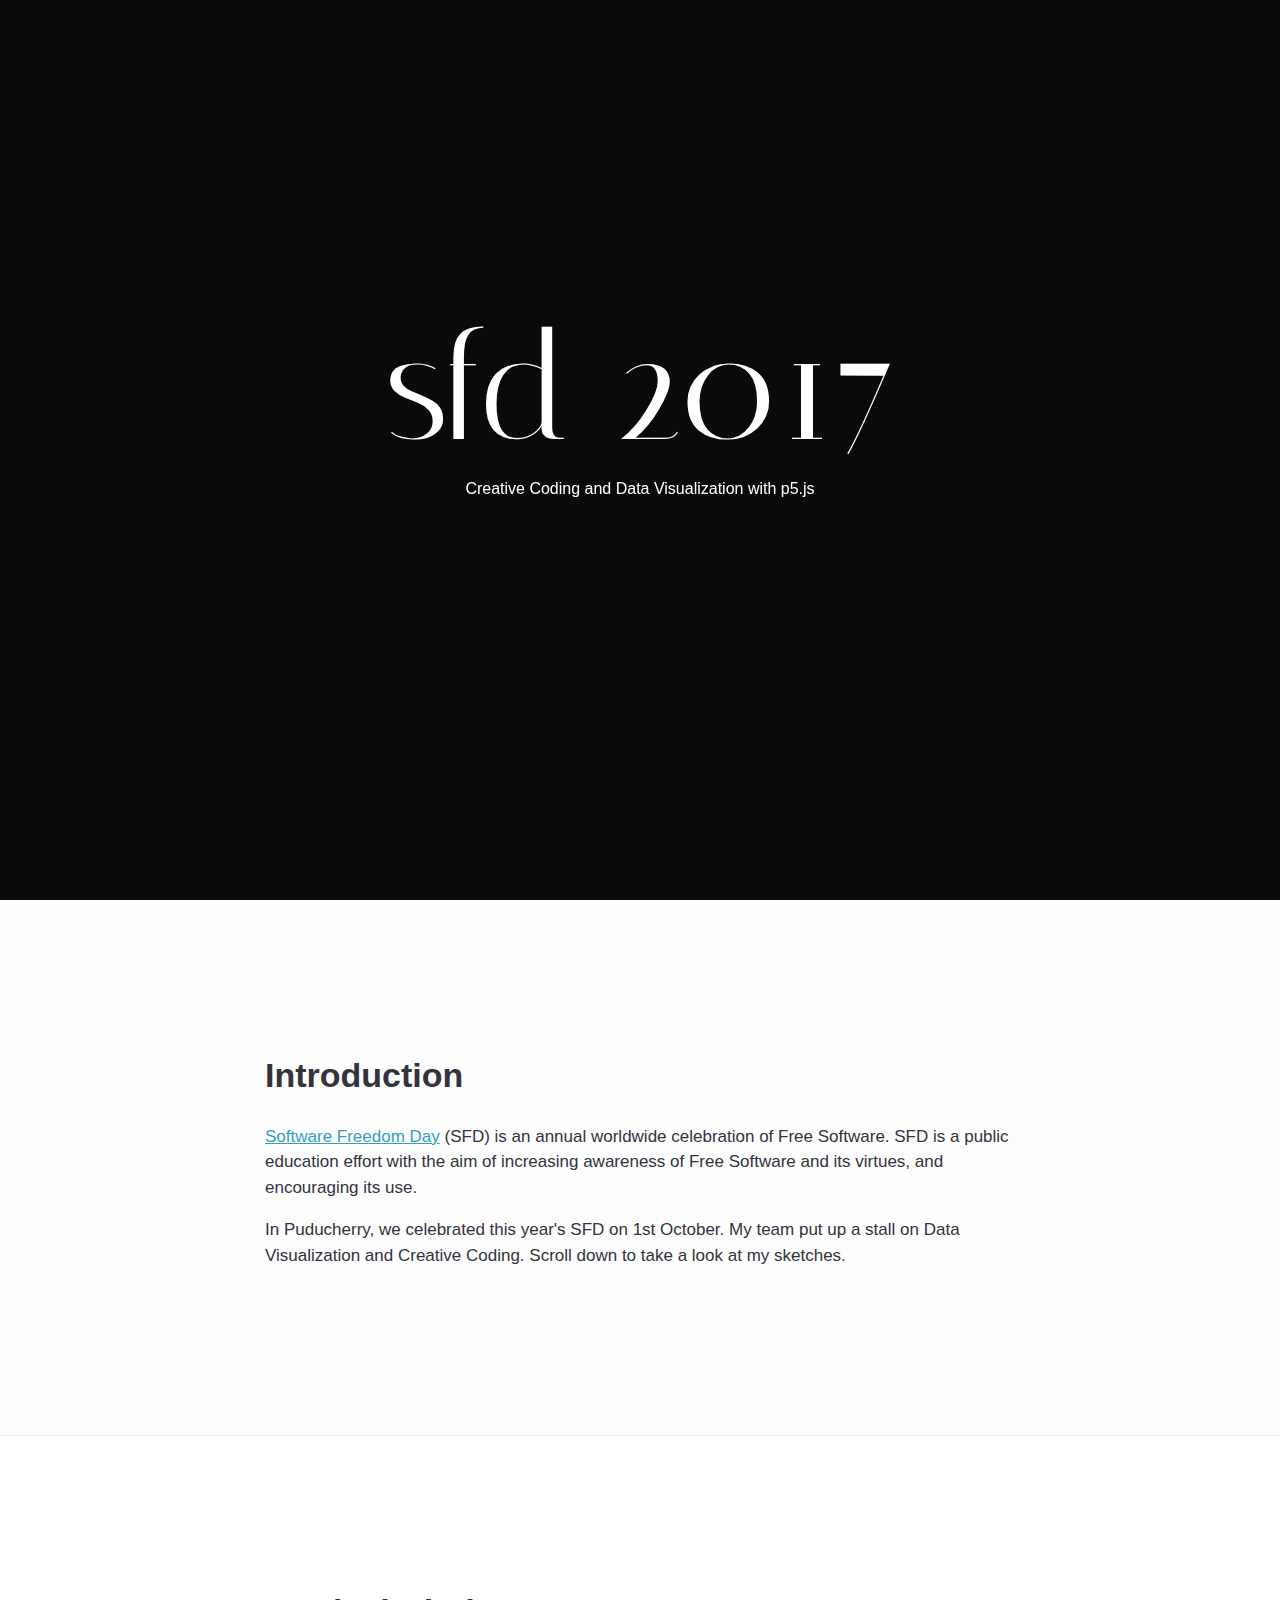
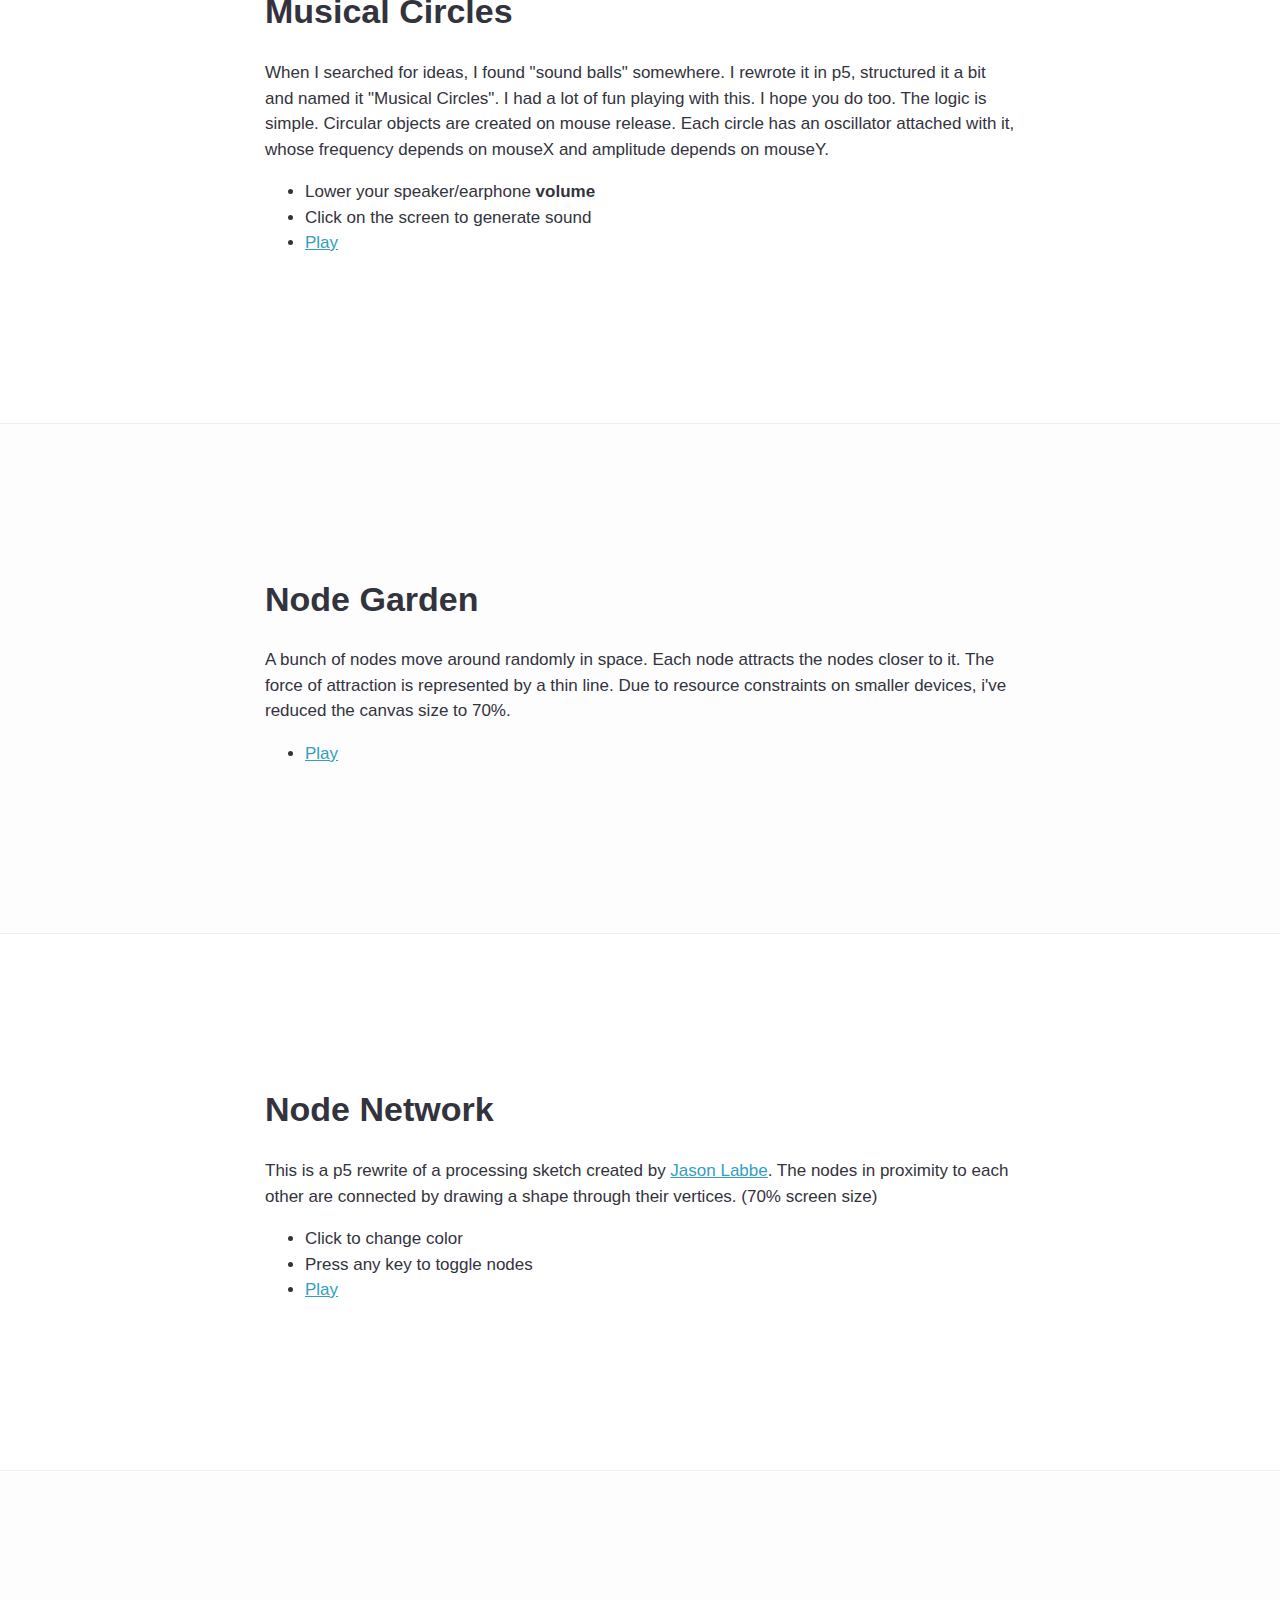
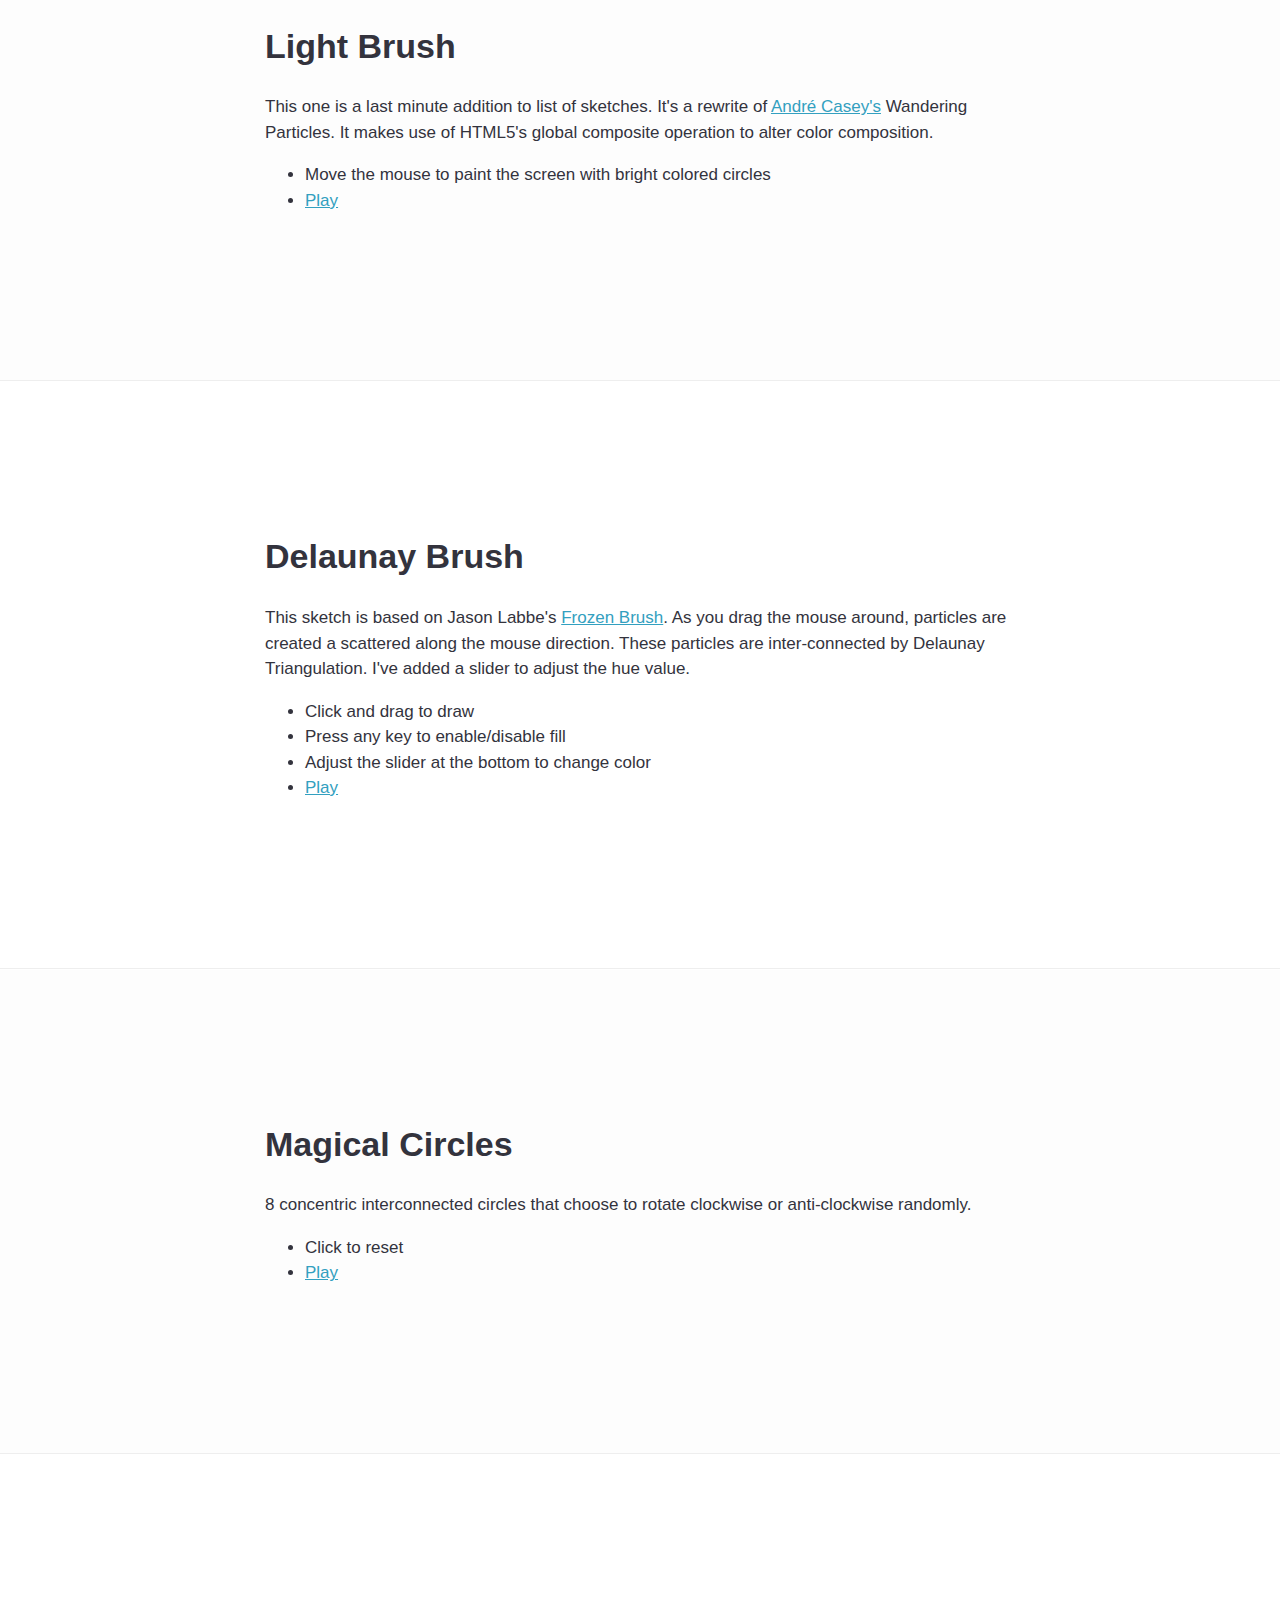
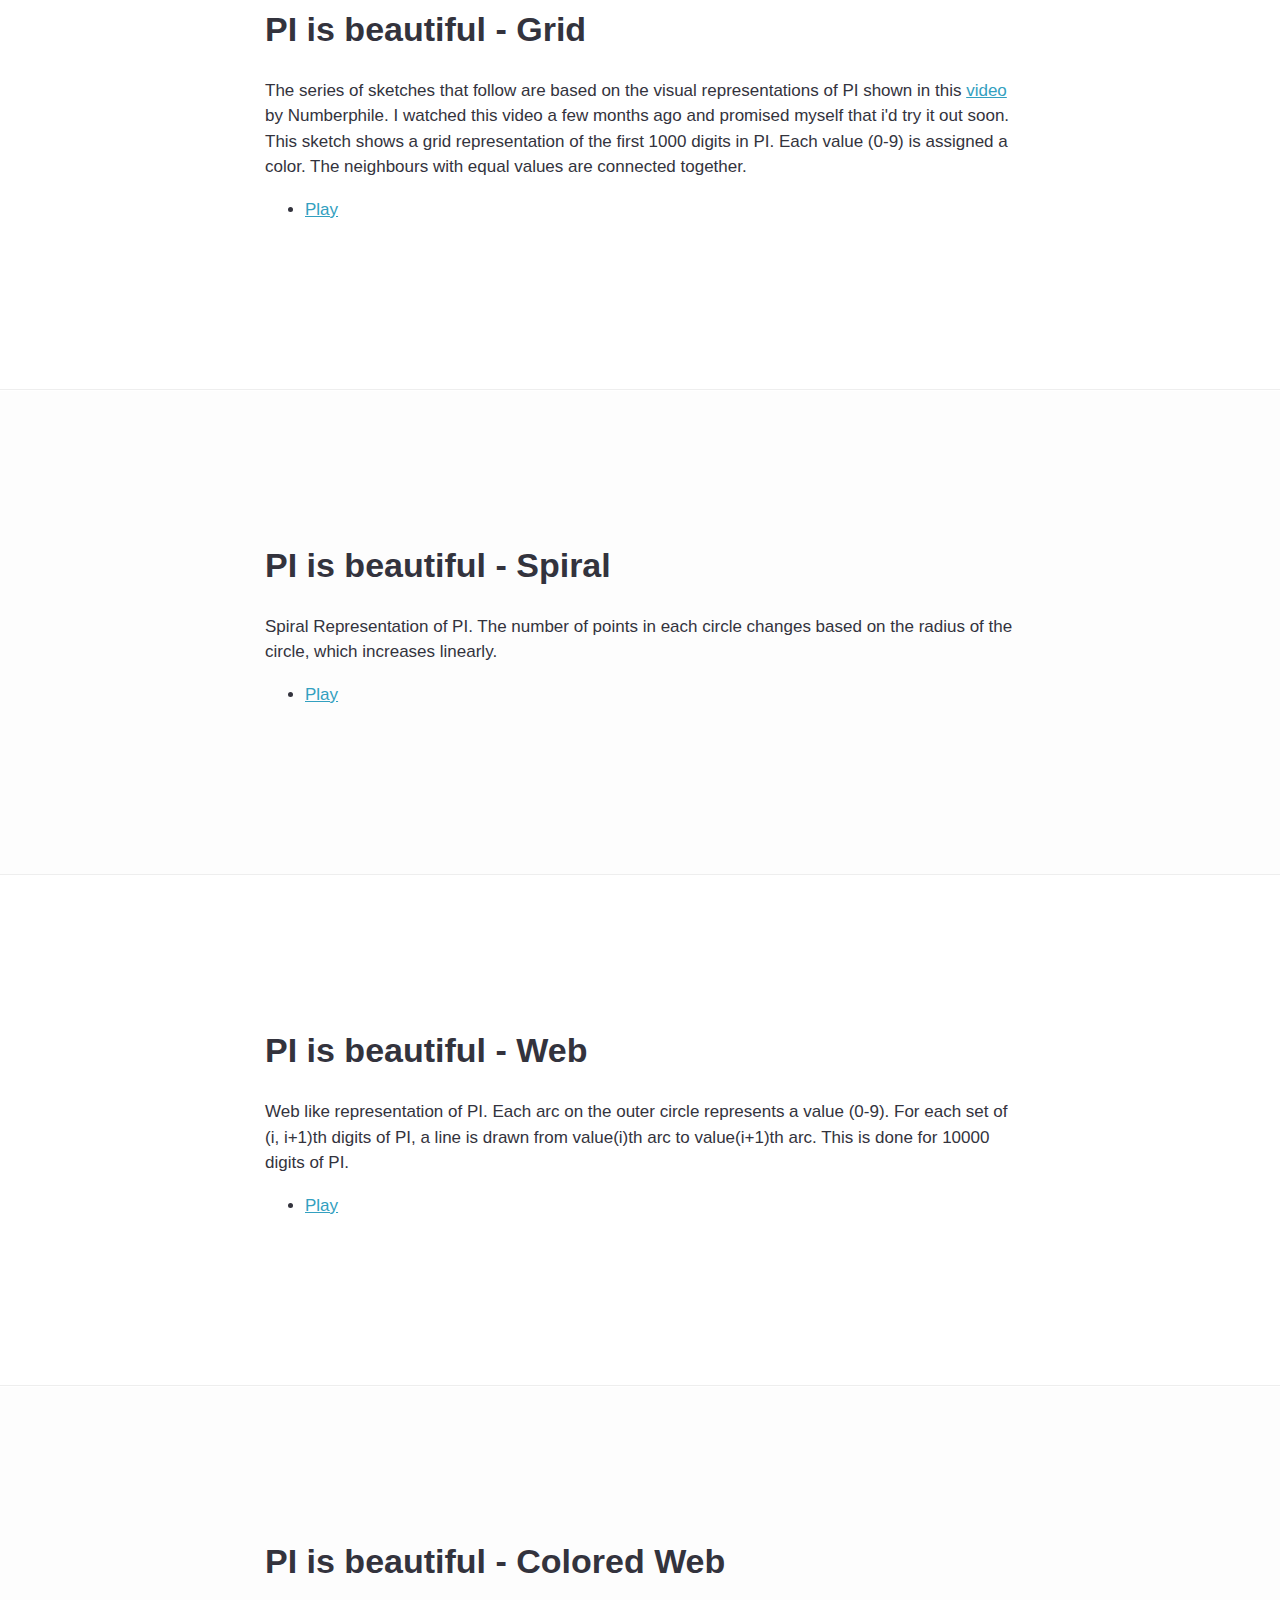
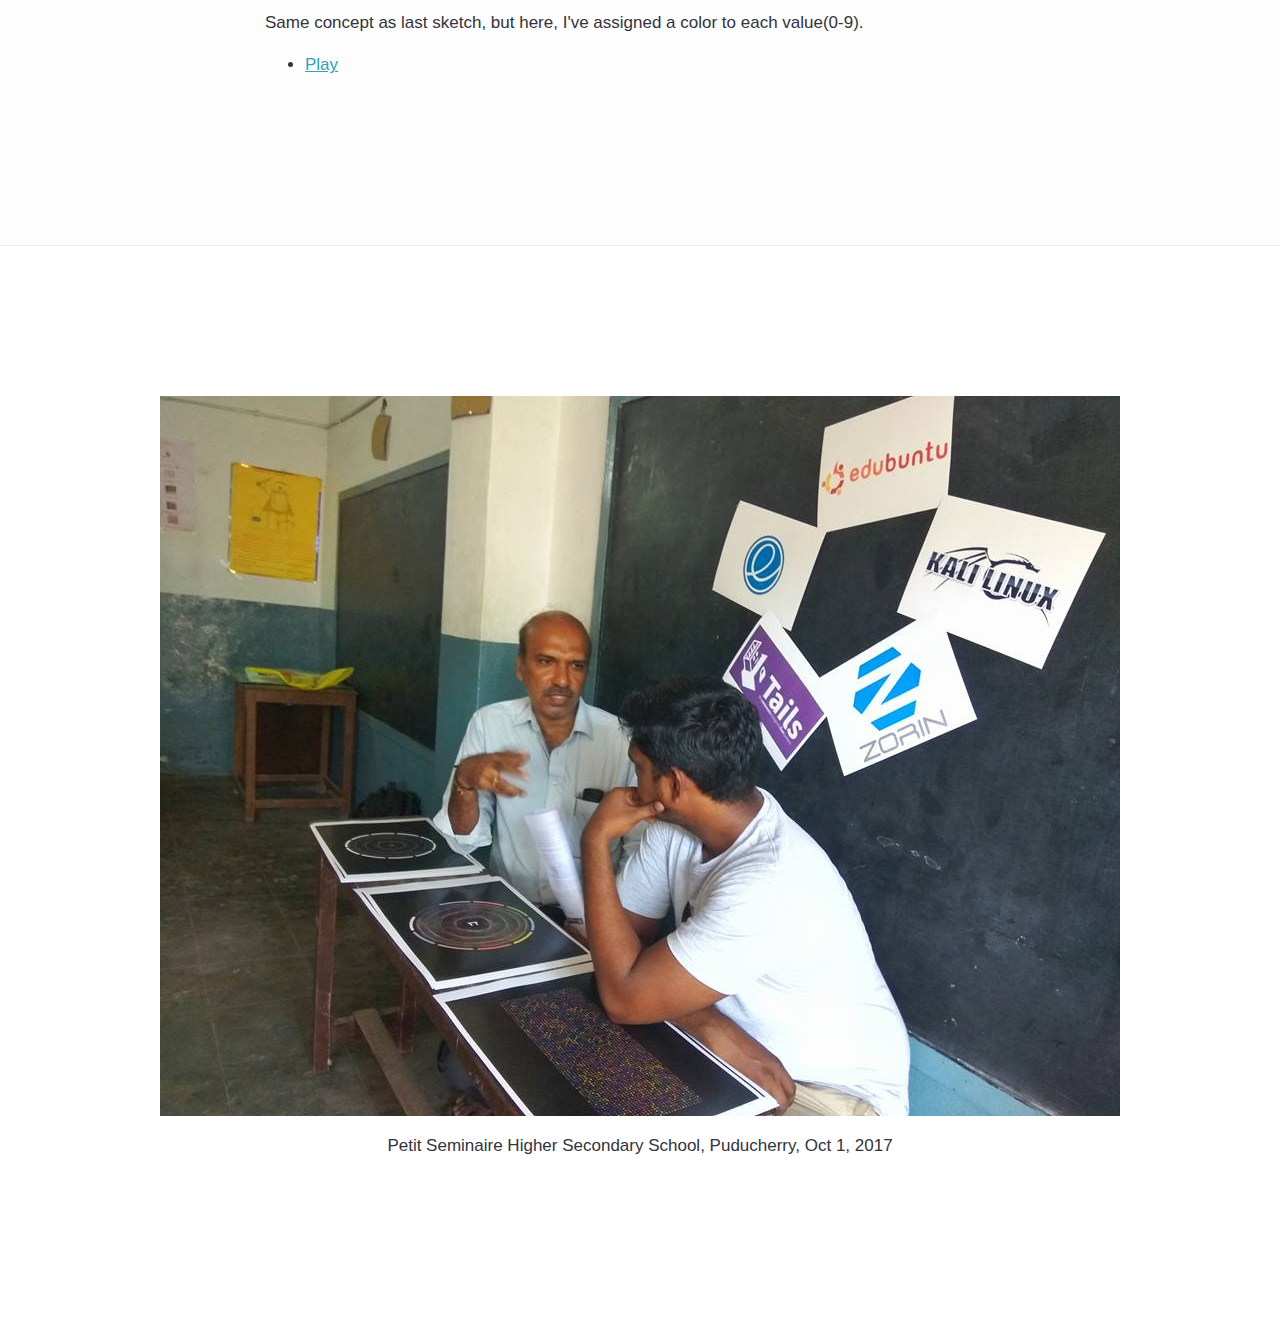
<file: index.html>
<head>
	<title>SFD 2017</title>
<link rel="stylesheet" href="index.css">
<script src="slides/js/p5.min.js"></script>
</head>

<!-- Note : I HATE writing html -->

<body><section id="top">

		<script src="index.js"></script>
		<div id="heading"><div id="logo">SFD 2017</div><div id="tagline">Creative Coding and Data Visualization with p5.js</div></div>
	
	</section>
	
<section><div class="content">
		<h1 id="introduction">Introduction</h1>
		<p>
		<a href="https://www.softwarefreedomday.org/" target="_blank">Software Freedom Day</a> (SFD) is an annual worldwide celebration of Free Software. SFD is a public education effort with the aim of increasing awareness of Free Software and its virtues, and encouraging its use. 
		</p>
		<p>
		In Puducherry, we celebrated this year's SFD on 1st October. My team put up a stall on Data Visualization and Creative Coding. Scroll down to take a look at my sketches.
		</p>
	</div>
</section>

<section>
	<div class="content">
		<h1>Musical Circles</h1>
		<p>When I searched for ideas, I found "sound balls" somewhere. I rewrote it in p5, structured it a bit and named it "Musical Circles". I had a lot of fun playing with this. I hope you do too. The logic is simple. Circular objects are created on mouse release. Each circle has an oscillator attached with it, whose frequency depends on mouseX and amplitude depends on mouseY.</p>
		<ul>
			<li> Lower your speaker/earphone <b>volume</b> </li>
			<li> Click on the screen to generate sound </li>
			<li> <a href="slides/1.html" target="blank_">Play</a></li>
		</ul>
	</div>
</section>

<section>
	<div class="content">
		<h1>Node Garden</h1>
		<p>A bunch of nodes move around randomly in space. Each node attracts the nodes closer to it. The force of attraction is represented by a thin line. Due to resource constraints on smaller devices, i've reduced the canvas size to 70%.</p>
	
		<ul>
			<li> <a href="slides/2.html" target="blank_">Play</a></li>
		</ul>
	</div>
</section>

<section>
	<div class="content">
		<h1>Node Network</h1>
		<p>This is a p5 rewrite of a processing sketch created by <a href="https://www.openprocessing.org/sketch/381786" target="blank_">Jason Labbe</a>. The nodes in proximity to each other are connected by drawing a shape through their vertices. (70% screen size)</p>
		<ul>
			<li>Click to change color</li>
			<li>Press any key to toggle nodes</li>
			<li> <a href="slides/3.html" target="blank_">Play</a></li>
		</ul>
	</div>
</section>

<section>
	<div class="content">
		<h1>Light Brush</h1>
		<p>This one is a last minute addition to list of sketches. It's a rewrite of <a href="https://www.openprocessing.org/sketch/446535" target="blank_">André Casey's</a> Wandering Particles. It makes use of HTML5's global composite operation to alter color composition.</p>
		<ul>
			<li>Move the mouse to paint the screen with bright colored circles</li>
			<li> <a href="slides/4.html" target="blank_">Play</a></li>
		</ul>
	</div>
</section>

<section>
	<div class="content">
		<h1>Delaunay Brush</h1>
		<p>This sketch is based on Jason Labbe's <a href="https://www.openprocessing.org/sketch/413567" target="blank_">Frozen Brush</a>. As you drag the mouse around, particles are created a scattered along the mouse direction. These particles are inter-connected by Delaunay Triangulation. I've added a slider to adjust the hue value.</p>
		<ul>
			<li>Click and drag to draw</li>
			<li>Press any key to enable/disable fill</li>
			<li>Adjust the slider at the bottom to change color</li>
			<li> <a href="slides/5.html" target="blank_">Play</a></li>
		</ul>
	</div>
</section>

<section>
	<div class="content">
		<h1>Magical Circles</h1>
		<p>8 concentric interconnected circles that choose to rotate clockwise or anti-clockwise randomly. </p>
		<ul>
			<li>Click to reset</li>
			<li> <a href="slides/6.html" target="blank_">Play</a></li>
		</ul>
	</div>
</section>

<section>
	<div class="content">
		<h1>PI is beautiful - Grid</h1>
		<p>The series of sketches that follow are based on the visual representations of PI shown in this <a href="https://www.youtube.com/watch?v=NPoj8lk9Fo4" target="blank_">video</a> by Numberphile. I watched this video a few months ago and promised myself that i'd try it out soon. This sketch shows a grid representation of the first 1000 digits in PI. Each value (0-9) is assigned a color. The neighbours with equal values are connected together.</p>
		<ul>
			<li> <a href="slides/7.html" target="blank_">Play</a></li>
		</ul>
	</div>
</section>

<section>
	<div class="content">
		<h1>PI is beautiful - Spiral</h1>
		<p>Spiral Representation of PI. The number of points in each circle changes based on the radius of the circle, which increases linearly.</p>
		<ul>
			<li> <a href="slides/8.html" target="blank_">Play</a></li>
		</ul>
	</div>
</section>

<section>
	<div class="content">
		<h1>PI is beautiful - Web</h1>
		<p>Web like representation of PI. Each arc on the outer circle represents a value (0-9). For each set of (i, i+1)th digits of PI, a line is drawn from value(i)th arc to value(i+1)th arc. This is done for 10000 digits of PI. </p>
		<ul>
			<li> <a href="slides/9.html" target="blank_">Play</a></li>
		</ul>
	</div>
</section>

<section>
	<div class="content">
		<h1>PI is beautiful - Colored Web</h1>
		<p>Same concept as last sketch, but here, I've assigned a color to each value(0-9).</p>
		<ul>
			<li> <a href="slides/10.html" target="blank_">Play</a></li>
		</ul>
	</div>
</section>

<section>
	<img src="img/event.jpg" />
	<p>Petit Seminaire Higher Secondary School, Puducherry, Oct 1, 2017</p>
</section>
</file>
<file: index.css>
@import url(//fonts.googleapis.com/css?family=Italiana&amp;subset=latin);

* {
  -webkit-box-sizing: border-box;
}

body, html {
  margin: 0;
  padding: 0;
  height: 100%;
}

body {
  font: 17px/1.5 "Lucida Grande", "Lucida Sans Unicode", Helvetica, Arial, Verdana, sans-serif;
  background: white;
  margin: 0;
  color: #33333d;
  overflow-y: scroll;
  overflow-x: hidden;
}

a {
  color: #33a0c0;
}

section {
  min-height: 50%;
}

section:not(:last-child) {
  border-bottom: 1px solid #eee;
}

section:not(#top) {
  padding: 150px 100px;
  text-align: center;
}

pre {
  background: white;
  border-top: 1px solid #eee;
  border-bottom: 1px solid #eee;
  padding: 25px;
  font-size: .9em;
  font-family: monospace;
  overflow-x: auto;
}

pre .hljs {
  background-color: transparent;
}

.content img {
  width: 100%;
}

p {
  font-weight: 300;
  font-family: "Lucida Grande", "Lucida Sans Unicode", Helvetica, Arial, Verdana, sans-serif;
}

code {
  font-family: monospace;
  font-size: .9em;
}

h1 {
  margin-top: 0;
  font-size: 2em;
}

h1:not(:first-child) {
  margin-top: 50px;
}

h2 {
  margin-top: 80px;
  font-size: 1.2em;
}

h3 {
  margin-top: 40px;
  font-size: 1em;
}

/*ul li {
  font-size: .8em;
}*/

section:nth-child(2n) {
  background: #fdfdfd;
  box-shadow: inset 0 1px 0 0 white;
}

.content {
  margin: 0 auto;
  max-width: 750px;
  text-align: left;
}

#top {
  height: 100%;
}

#heading {
  -webkit-user-select: none;
  position: absolute;
  top: 50%;
  margin-top: -150px;
  text-align: center;
  width: 100%;
	color : white;
}

#logo {
  font: 150px 'Italiana', sans-serif;
  text-transform: lowercase;
	color: white;
}

#tagline {
  font-size: 16px;
}

#menu {
  position: fixed;
  top: 35px;
  right: 30px;
  z-index: 50;
}

#menu:hover ul {
  display: block;
}

#menu a {
  color: inherit;
}

#menu a#toggle {
  position: absolute;
  top: 0;
  right: 0;
  padding: 5px;
  background: rgba(255,255,255,.9);
  border-radius: 2px;
  border: 1px solid transparent;
  z-index: 5;
}

#menu:hover a#toggle {
  border: 1px solid #efefef;
  border-bottom: none;
}

#menu ul {
  display: none;
  position: absolute;
  top: 35px;
  right: 0;
  margin: 0;
  border: 1px solid #efefef;
  border-bottom: 1px solid #ddd;
  border-radius: 2px;
  padding: 25px;
  background: rgba(255,255,255,.95);
  box-shadow: 0 1px 3px 0 #eee;
}

#menu ul li {
  list-style: none;
}

#menu ul li a {
  display: block;
  text-decoration: none;
  padding: 3px 0;
}

#menu ul li a:hover {
  text-decoration: underline;
}

@media screen and (max-width: 700px) {
  section:not(#top) {
    padding: 50px 25px;
  }

  #heading {
    margin-top: -75px;
  }

  #logo {
    font-size: 75px;
		color: 'white';
  }

  #tagline {
    font-size: 12px;
  }
}

@media screen and (max-width: 500px) {
  body {
    font-size: 13px;
  }
}
</file>
